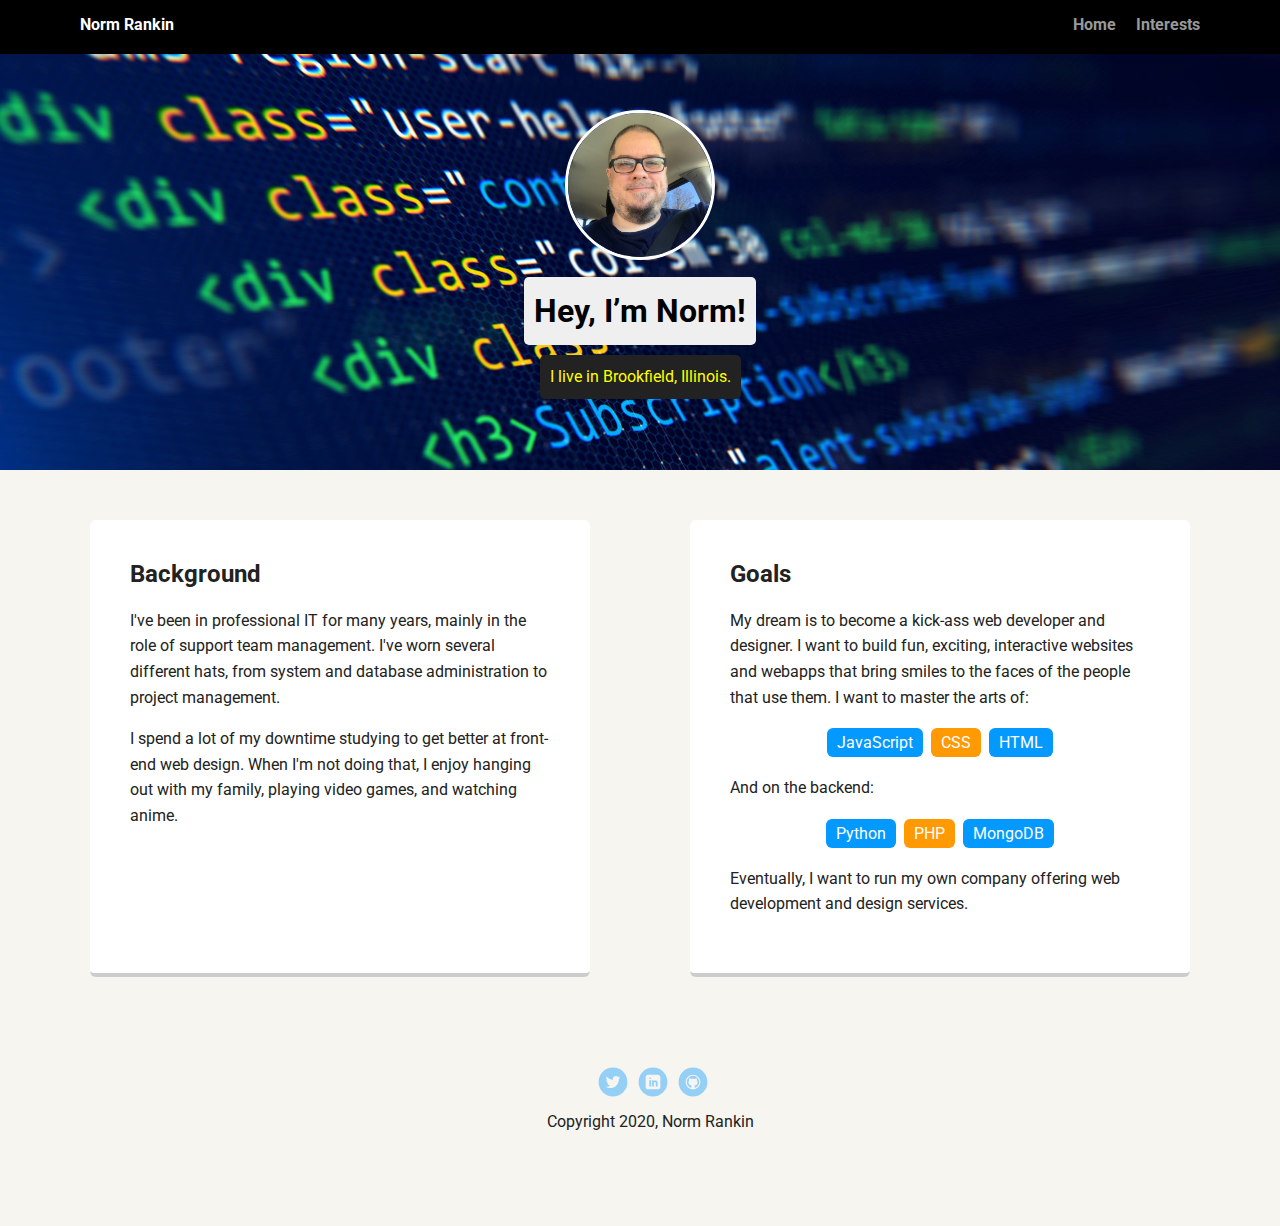
<file: index.html>
<!doctype html>
<html lang="en">
<head>
  <meta charset="utf-8">
  <title>Norm Rankin's Profile</title>
  <meta name="viewport" content="width=device-width, initial-scale=1.0">
  <link rel="stylesheet" href="styles.css">
  <link href="https://fonts.googleapis.com/css?family=Muli%7CRoboto:400,300,500,700,900" rel="stylesheet"></head>
  <body>

    <div class="main-nav">
        <ul class="nav">
          <li class="name">Norm Rankin</li>
          <li><a href="index.html">Home</a></li>
          <li><a href="interests.html">Interests</a></li>
        </ul>
    </div>

    <header class="home">
      <img src="images/norm_profile.jpg" alt="Profile pic of Norm Rankin" class="profile-image">
      <h1 class="tag name">Hey, I’m Norm!</h1>
      <p class="tag location">I live in Brookfield, Illinois.</p>
    </header>

    <main class="flex">
      <div class="card">
        <h2>Background</h2>
        <p>I've been in professional IT for many years, mainly in the role of support team management. I've worn several different hats, from system and database administration to project management.</p>
        <p>I spend a lot of my downtime studying to get better at front-end web design. When I'm not doing that, I enjoy hanging out with my family, playing video games, and watching anime.</p>
      </div> 

      <div class="card">
        <h2>Goals</h2>
        <p>My dream is to become a kick-ass web developer and designer. I want to build fun, exciting, interactive websites and webapps that bring smiles to the faces of the people that use them. I want to master the arts of:</p>
        <ul class="skills">
          <li>JavaScript</li>
          <li>CSS</li>
          <li>HTML</li>
        </ul>
        <p>And on the backend:</p>
        <ul class="skills">
          <li>Python</li>
          <li>PHP</li>
          <li>MongoDB</li>
        </ul>
        <p>Eventually, I want to run my own company offering web development and design services.</p>
      </div> 

    </main>
    <footer>
      <ul>
        <li><a href="https://twitter.com/midlifedev" target="_blank" class="social twitter">Twitter</a></li>
        <li><a href="https://www.linkedin.com/in/normrankin/" target="_blank" class="social linkedin">LinkedIn</a></li>
        <li><a href="https://www.github.com/normrankin" target="_blank" class="social github">Github</a></li>
      </ul>
      <p class="copyright">Copyright 2020, Norm Rankin</p>
    </footer>
  </body>
  </html>
</file>
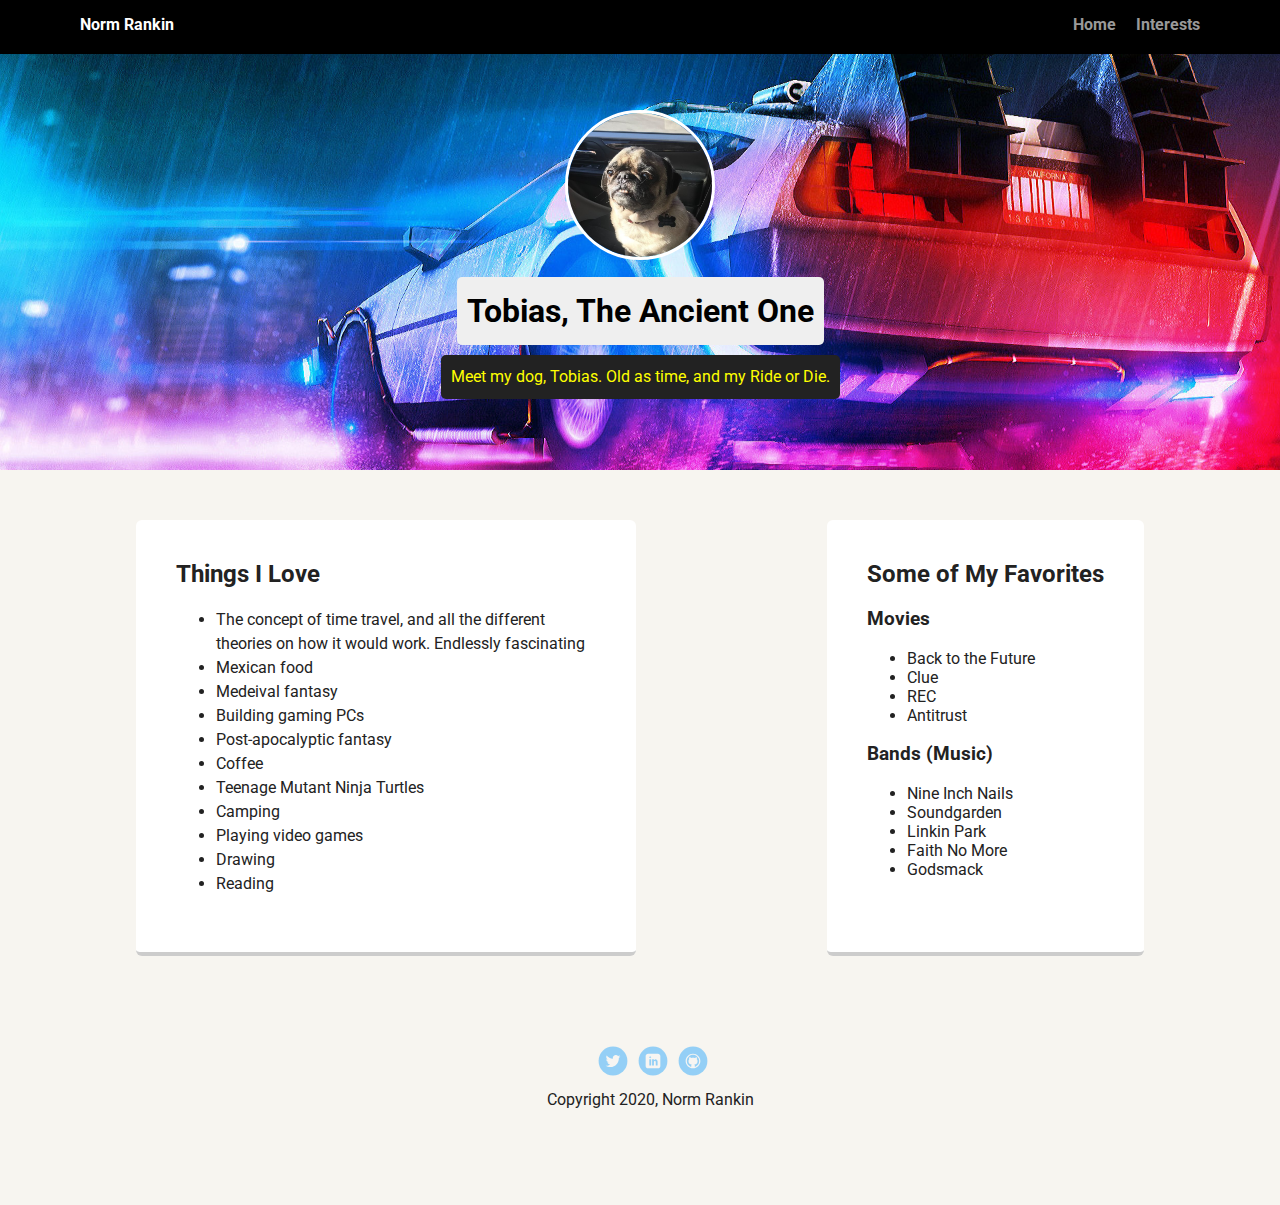
<file: interests.html>
<!doctype html>
<html lang="en">
<head>
  <meta charset="utf-8">
  <title>Norm Rankin's Profile</title>
  <meta name="viewport" content="width=device-width, initial-scale=1.0">
  <link rel="stylesheet" href="styles.css">
  <link href="https://fonts.googleapis.com/css?family=Muli%7CRoboto:400,300,500,700,900" rel="stylesheet"></head>
  <body>

    <div class="main-nav">
        <ul class="nav">
          <li class="name">Norm Rankin</li>
          <li><a href="index.html">Home</a></li>
          <li><a href="interests.html">Interests</a></li>
        </ul>
    </div>

    <header class="interests">
      <img src="images/tobias.jpg" alt="Pic of Tobias, Norm's pug" class="profile-image">
      <h1 class="tag name">Tobias, The Ancient One</h1>
      <p class="tag location">Meet my dog, Tobias. Old as time, and my Ride or Die.</p>
    </header>

    <main class="flex">
      <div class="card">
        <h2>Things I Love</h2>
        <ul class="love">
          <li>The concept of time travel, and all the different theories on how it would work. Endlessly fascinating</li>
          <li>Mexican food</li>
          <li>Medeival fantasy</li>
          <li>Building gaming PCs</li>
          <li>Post-apocalyptic fantasy</li>
          <li>Coffee</li>
          <li>Teenage Mutant Ninja Turtles</li>
          <li>Camping</li>
          <li>Playing video games</li>
          <li>Drawing</li>
          <li>Reading</li>
        </ul>
      </div> 

      <div class="card">
        <h2>Some of My Favorites</h2>
        <h3>Movies</h3>
        <ul>
          <li>Back to the Future</li>
          <li>Clue</li>
          <li>REC</li>
          <li>Antitrust</li>
        </ul>
        <h3>Bands (Music)</h3>
        <ul>
          <li>Nine Inch Nails</li>
          <li>Soundgarden</li>
          <li>Linkin Park</li>
          <li>Faith No More</li>
          <li>Godsmack</li>
        </ul>
      </div> 

    </main>
    <footer>
      <ul>
        <li><a href="https://twitter.com/midlifedev" target="_blank" class="social twitter">Twitter</a></li>
        <li><a href="https://www.linkedin.com/in/normrankin/" target="_blank" class="social linkedin">LinkedIn</a></li>
        <li><a href="https://www.github.com/normrankin" target="_blank" class="social github">Github</a></li>
      </ul>
      <p class="copyright">Copyright 2020, Norm Rankin</p>
    </footer>
  </body>
  </html>
</file>
<file: styles.css>
/* Global Layout Set-up */
* { 
  box-sizing: border-box;
}
  
body {
  margin: 0;
  padding: 0;
  text-align: center;
  font-family: 'Roboto', sans-serif;
  color: #222;
  background: #f7f5f0;
}
/* Link Styles */

a {
  text-decoration: none;
  color: #999;
}
a:hover {
  color: #6633ff;
}

/* Section Styles */

.main-nav {
  width: 100%;
  background: black;
  min-height: 30px;
  padding: 10px;
  position: fixed;
  text-align: center;
}
.nav {
  display: flex;
  justify-content: space-around;
  font-weight: 700;
  list-style-type: none;
  margin: 0 auto;
  padding: 0;
}

.nav .name {
    display: block;
    margin-right: auto;
    color: white;
}
.nav li {
  padding: 5px 10px 10px 10px;
}
.nav a {
  transition: all .5s;
}
.nav a:hover {
  color: white
}

.home{
  text-align: center;
  background: url('images/home_header.jpg') no-repeat top center ;
  background-size: cover;
  overflow: hidden;
  padding-top: 60px;
}
.interests{
  text-align: center;
  background: url('images/delorean_header.jpg') no-repeat right center;
  background-size: cover;
  overflow: hidden;
  padding-top: 60px;
}
header {
  line-height: 1.5;
}
header .profile-image {
  margin-top: 50px;
  width: 150px;
  height: 150px;
  border-radius: 50%;
  border: 3px solid white;
  transition: all .5s;
}
header .profile-image:hover {
  transform: scale(1.2) rotate(5deg);
}
.tag {
  background-color: #efefef;
  color: black;
  padding: 10px;
  border-radius: 5px;
  display: table;
  margin: 10px auto;
} 
.location {
  background-color: #222;
  color: yellow;
}
.card {
  margin: 30px;
  padding: 20px 40px 40px;
  max-width: 500px;
  text-align: left;
  background: #fff;
  border-bottom: 4px solid #ccc;
  border-radius: 6px;
  transition: all .5s;
}
.card:hover {
  border-color: #ff99ff;
}

.love {
  line-height: 1.5em;
}

ul.skills {
  padding: 0;
  text-align: center;
}

.skills li {
  border-radius: 6px;
  display: inline-block;
  background: #ff9904;
  color: white;
  padding: 5px 10px;
  margin: 2px;
}

.skills li:nth-child(odd) {
  background: #0399ff;
}

footer {
  width: 100%;
  min-height: 30px;
  padding: 20px 0 40px 20px;
}

footer .copyright {
  top: -8px;
  font-size: .75em;
}

footer ul {
  list-style-type: none;
  margin: 0;
  padding: 0;
}

footer ul li {
  display: inline-block;
}

a.social {
  display: inline-block;
  text-indent: -9999px;
  margin-left: 5px;
  width: 30px;
  height: 30px;
  background-size: 30px 30px;
  opacity: .4;
  transition: all .5s;
}
a.twitter {
  background-image: url(images/twitter.svg);
}
a.linkedin {
  background-image: url(images/linkedin.svg);
}
a.github {
  background-image: url(images/github.svg);
}
a.social:hover {
  opacity: 1;
}
.clearfix {
  clear: both;
}

/* Styles for larger screens */
@media screen and (min-width: 720px) {
  
  .flex {
      display: -ms-flexbox;      /* TWEENER - IE 10 */
      display: flex; 
      max-width: 1200px;
      -ms-flex-pack: distribute;
      justify-content: space-around;
      margin: 0 auto;
  }

  header {
    min-height: 470px;
  }

  .nav {
    max-width: 1200px;
    padding: 0 30px;
  }


  main {
    padding-top: 20px;
  }

  main p {
    line-height: 1.6em;
  }

  footer {
    font-size: 1.3em;
    max-width: 1200px;
    margin: 40px auto;
  }

}
</file>
